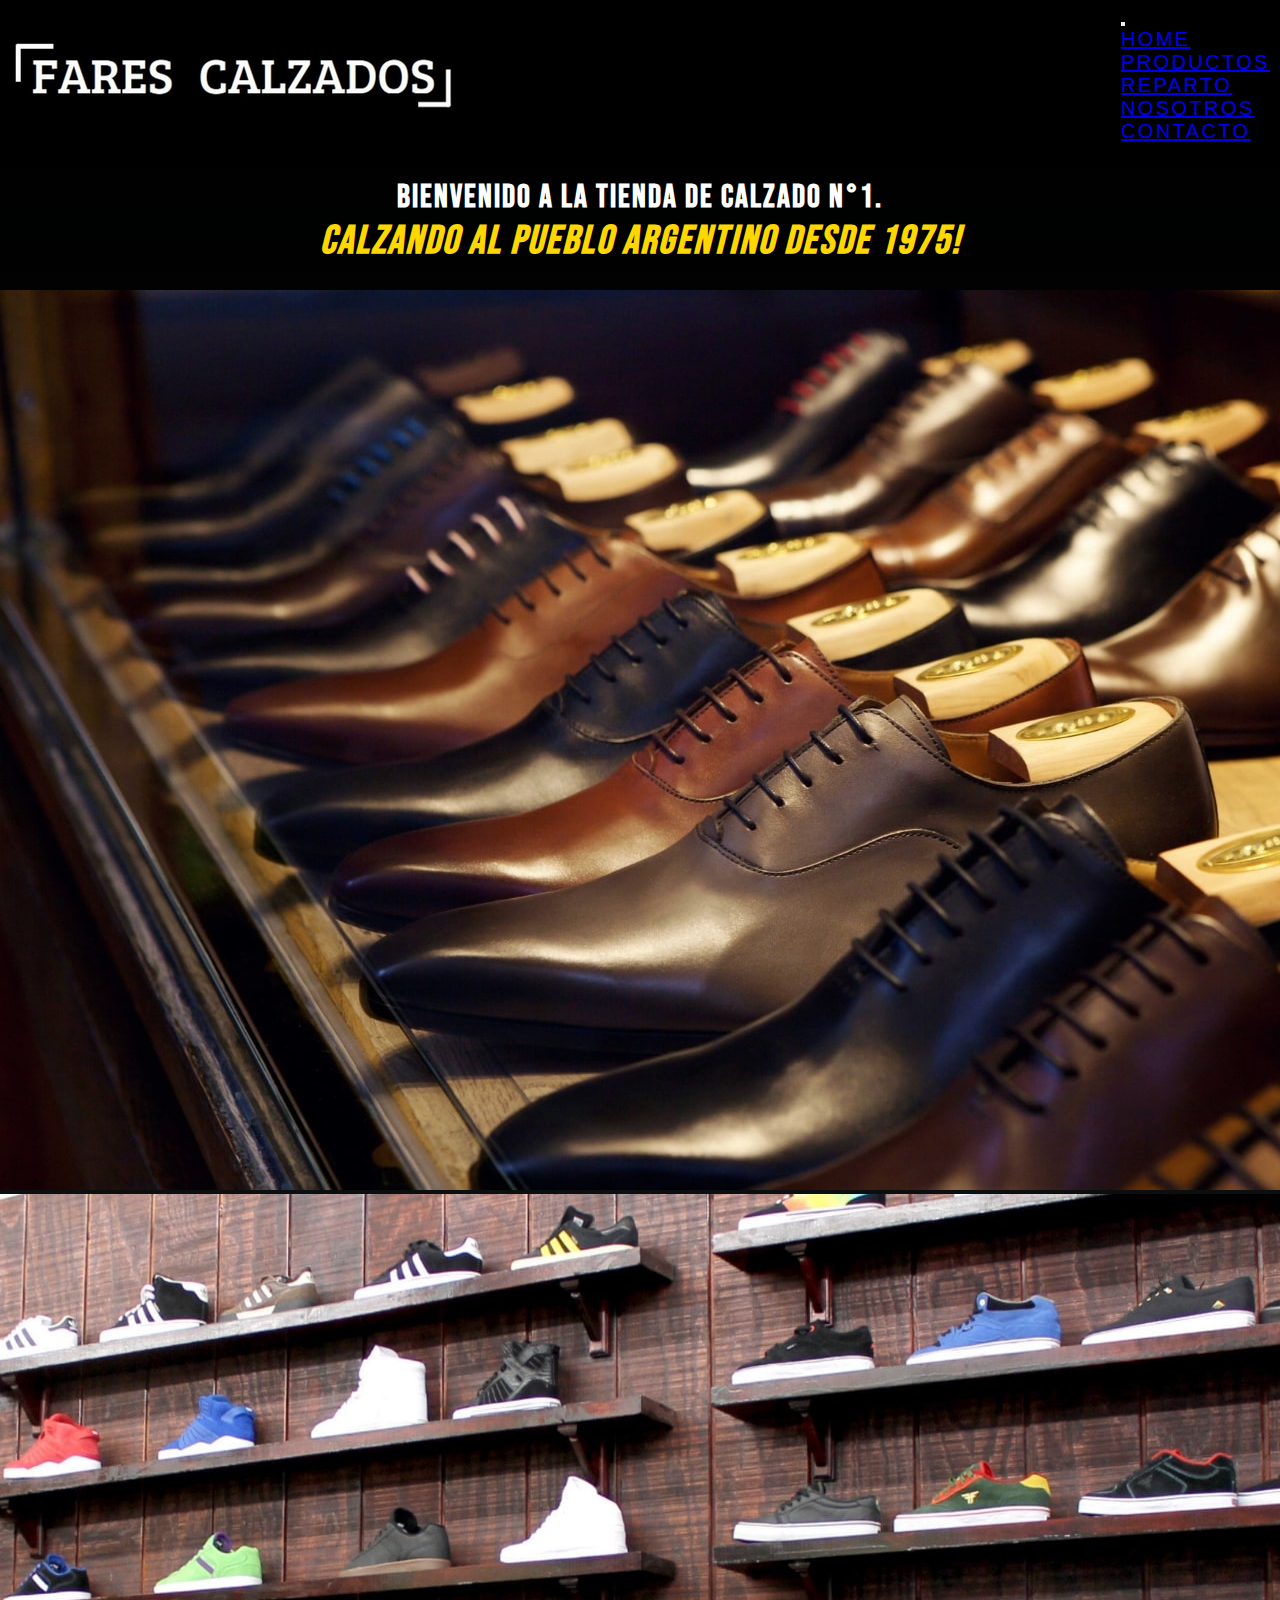
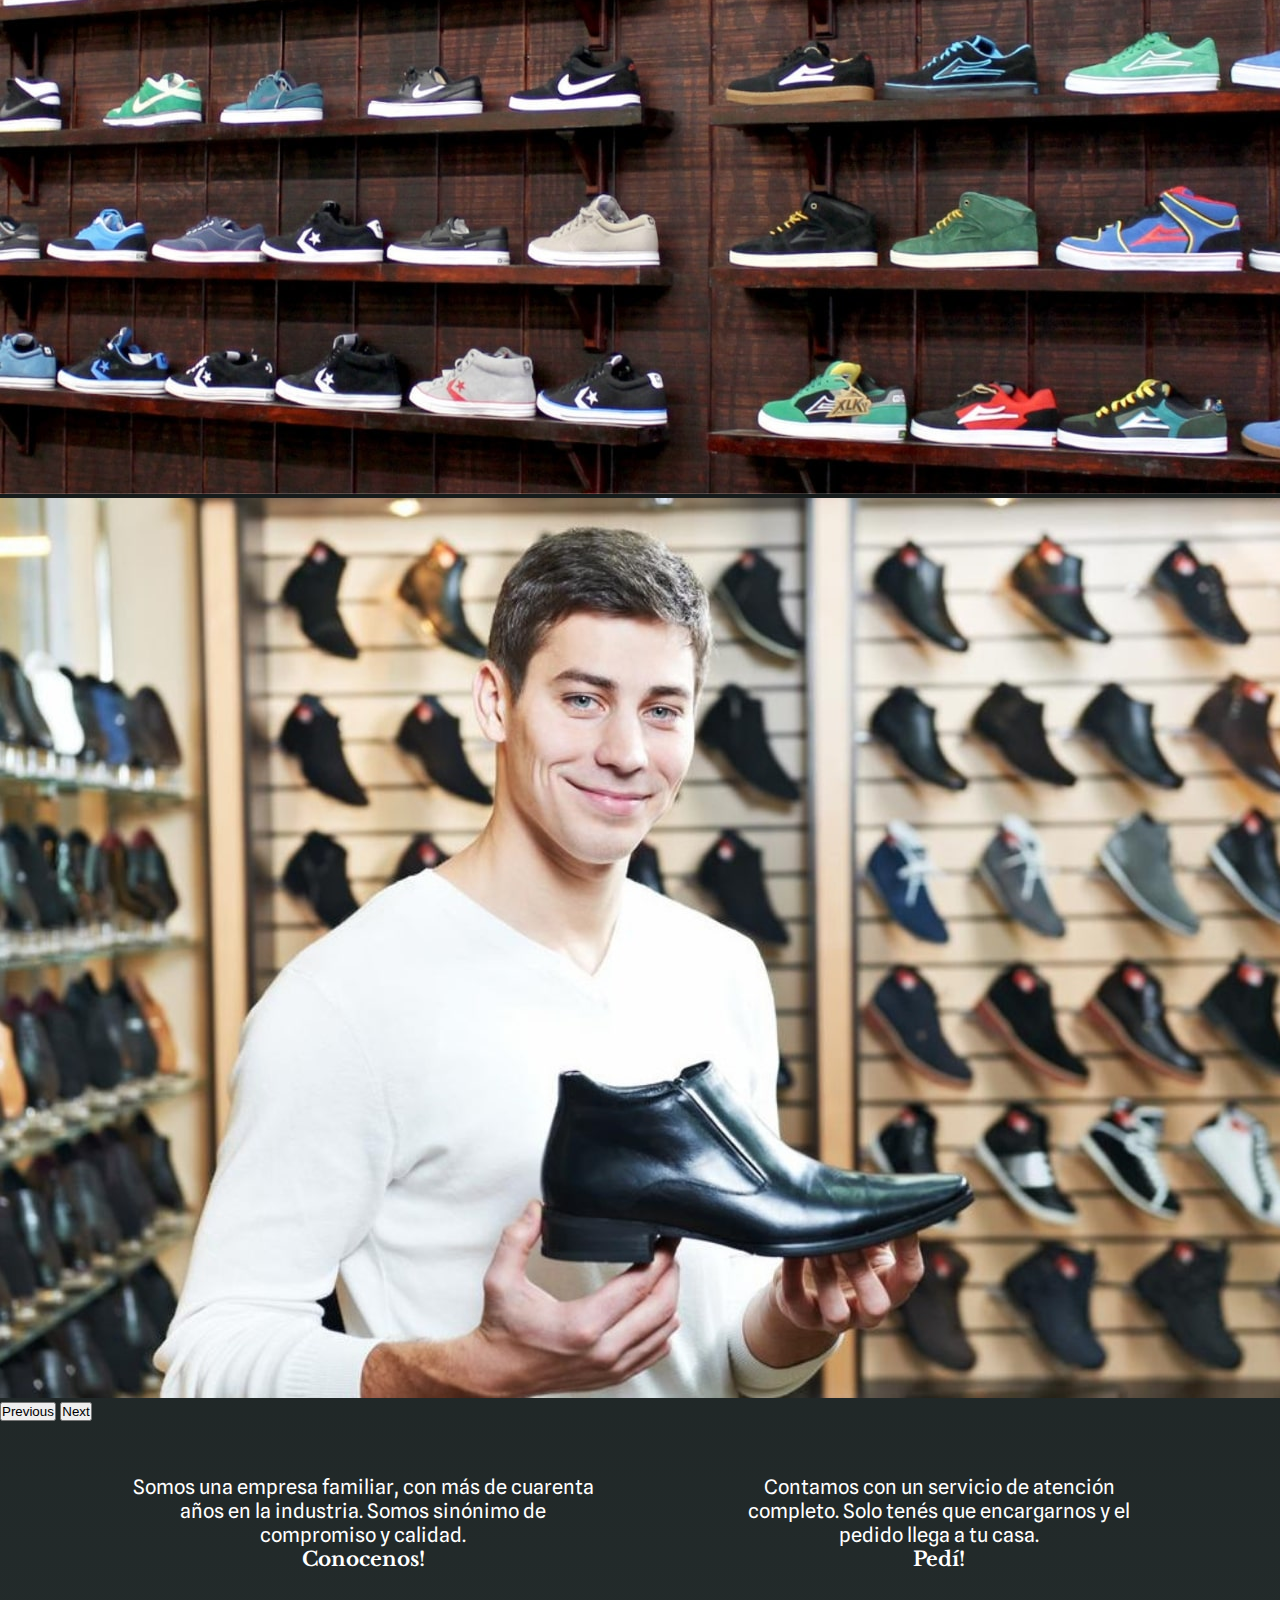
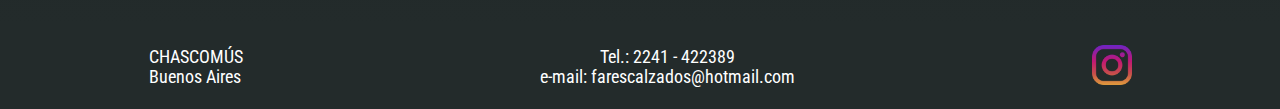
<file: index.html>
<!DOCTYPE html>
<html lang="en">
<head>

    <meta charset="UTF-8">
    <meta http-equiv="X-UA-Compatible" content="IE=edge">
    <meta name="viewport" content="width=device-width, initial-scale=1.0">

    <title>HOME - FARES CALZADOS</title>
    <link rel="shortcut icon" href="./images/LOGO.jpg">
    <meta name="keywords" content="zapatos, zapatillas, calzado, mayorista, envio">
    <meta name="description" content="Empresa mayorista de distribución de calzado de todo tipo.">

    <link rel="stylesheet" href="./scss/styles.css">

    <link href="https://cdn.jsdelivr.net/npm/bootstrap@5.1.3/dist/css/bootstrap.min.css" rel="stylesheet" integrity="sha384-1BmE4kWBq78iYhFldvKuhfTAU6auU8tT94WrHftjDbrCEXSU1oBoqyl2QvZ6jIW3" crossorigin="anonymous">
    <script src="https://cdn.jsdelivr.net/npm/bootstrap@5.1.3/dist/js/bootstrap.bundle.min.js" integrity="sha384-ka7Sk0Gln4gmtz2MlQnikT1wXgYsOg+OMhuP+IlRH9sENBO0LRn5q+8nbTov4+1p" crossorigin="anonymous"></script>

    <link rel="preconnect" href="https://fonts.googleapis.com">
    <link rel="preconnect" href="https://fonts.gstatic.com" crossorigin>
    <link href="https://fonts.googleapis.com/css2?family=Bebas+Neue&display=swap" rel="stylesheet">
    <link rel="preconnect" href="https://fonts.googleapis.com">
    <link rel="preconnect" href="https://fonts.gstatic.com" crossorigin>
    <link href="https://fonts.googleapis.com/css2?family=Libre+Baskerville:ital@1&display=swap" rel="stylesheet"> 
    <link rel="preconnect" href="https://fonts.googleapis.com">
    <link rel="preconnect" href="https://fonts.gstatic.com" crossorigin>
    <link href="https://fonts.googleapis.com/css2?family=Fjalla+One&display=swap" rel="stylesheet"> 
    <link rel="preconnect" href="https://fonts.googleapis.com">
    <link rel="preconnect" href="https://fonts.gstatic.com" crossorigin>
    <link href="https://fonts.googleapis.com/css2?family=Slabo+27px&display=swap" rel="stylesheet"> 
    <link rel="preconnect" href="https://fonts.googleapis.com">
    <link rel="preconnect" href="https://fonts.gstatic.com" crossorigin>
    <link href="https://fonts.googleapis.com/css2?family=Slabo+27px&family=Spline+Sans:wght@500&display=swap" rel="stylesheet"> 
    <link rel="preconnect" href="https://fonts.googleapis.com">
    <link rel="preconnect" href="https://fonts.gstatic.com" crossorigin>
    <link href="https://fonts.googleapis.com/css2?family=Roboto+Condensed&display=swap" rel="stylesheet"> 

</head>

<body>
    

  <header class="header"> 
      
    <div class="header_titulo">
        <img class="img-fluid" src="./images/fares_calzados.png" alt="logo_titulo">
    </div>

    <nav class="navbar navbar-expand-lg navbar-dark mobile_grid_ubic">
      <div class="container">
          <button class="navbar-toggler" type="button" data-bs-toggle="collapse" data-bs-target="#navbarSupportedContent" aria-controls="navbarSupportedContent" aria-expanded="false" aria-label="Toggle navigation"><span class="navbar-toggler-icon"></span></button>
          <div class="collapse navbar-collapse" id="navbarSupportedContent">
            <ul class="navbar-nav mr-auto">
              <li class="nav-item">
                <a class="nav-link nav_font_size" href="./index.html">HOME</a>
              </li>
              <li class="nav-item">
                <a class="nav-link nav_font_size" href="./pages/productos.html">PRODUCTOS</a>
              </li>
              <li class="nav-item">
                <a class="nav-link nav_font_size" href="./pages/reparto.html">REPARTO</a>
              </li>
              <li class="nav-item">
                <a class="nav-link nav_font_size" href="./pages/nosotros.html">NOSOTROS</a>
              </li>
              <li class="nav-item">
                <a class="nav-link nav_font_size" href="./pages/contacto.html">CONTACTO</a>
              </li>
            </ul>
          </div>
      </div>
    </nav>

  </header>

  <main> 

      <div class="index_titulo">

          <h3>bienvenido a la tienda de calzado N°1.</h3>
          <h2>calzando al pueblo argentino desde 1975!</h2>

      </div>  

      <section>

        <div id="carouselExampleControl" class="carousel slide container-md" data-bs-ride="carousel">

            <div class="carousel-inner">
              <div class="carousel-item active opacity-75">
                <img src="./images/index_imagen_1.jpg" class="d-block w-100 rounded" alt="zapatos_cuero_muestra">
              </div>
              <div class="carousel-item opacity-75">
                <img src="./images/index_imagen_2.jpg" class="d-block w-100 rounded" alt="zapatillas_muestra">
              </div>
              <div class="carousel-item opacity-75">
                <img src="./images/index_imagen_3.jpg" class="d-block w-100 rounded" alt="hombre_sosteniendo_zapato">
              </div>
            </div>
            <button class="carousel-control-prev" type="button" data-bs-target="#carouselExampleControls" data-bs-slide="prev">
              <span class="carousel-control-prev-icon" aria-hidden="true"></span>
              <span class="visually-hidden">Previous</span>
            </button>
            <button class="carousel-control-next" type="button" data-bs-target="#carouselExampleControls" data-bs-slide="next">
              <span class="carousel-control-next-icon" aria-hidden="true"></span>
              <span class="visually-hidden">Next</span>
            </button>
            
        </div>

      </section>
  

      
      <section>

        <div class="index_res">
  
            <div class="index_res_1">
                <a href="./pages/nosotros.html">Somos una empresa familiar, con más de cuarenta años en la industria. Somos sinónimo de compromiso y calidad. <strong>Conocenos!</strong></a>
            </div>
            <div class="index_res_2">
                <a href="./pages/productos.html">Contamos con un servicio de atención completo. Solo tenés que encargarnos y el pedido llega a tu casa. <strong>Pedí!</strong></a>
            </div>
  
        </div>  

      </section>

  </main>


  <footer class="footer">

    <div class="footer__ubic">
      <a href="https://goo.gl/maps/yJCCCA53CabKgANQ6" target="_blank"> <p class="m-0">CHASCOMÚS</p> <p>Buenos Aires</p> </a>
    </div>
  
    <div>
      <div class>
        <p class="footer__p">
          Tel.: 2241 - 422389
        </p>  
      </div>
      <div class>
        <p>
          e-mail: farescalzados@hotmail.com
        </p>  
      </div>
    </div>
  
    <div class>
        <a href="https://www.instagram.com/farescalzados/" target="_blank"><img src="./images/instagram.png" alt="" style="height: 40px; width: 40px;"></a>
    </div>

  </footer>


</body>

</html>
</file>
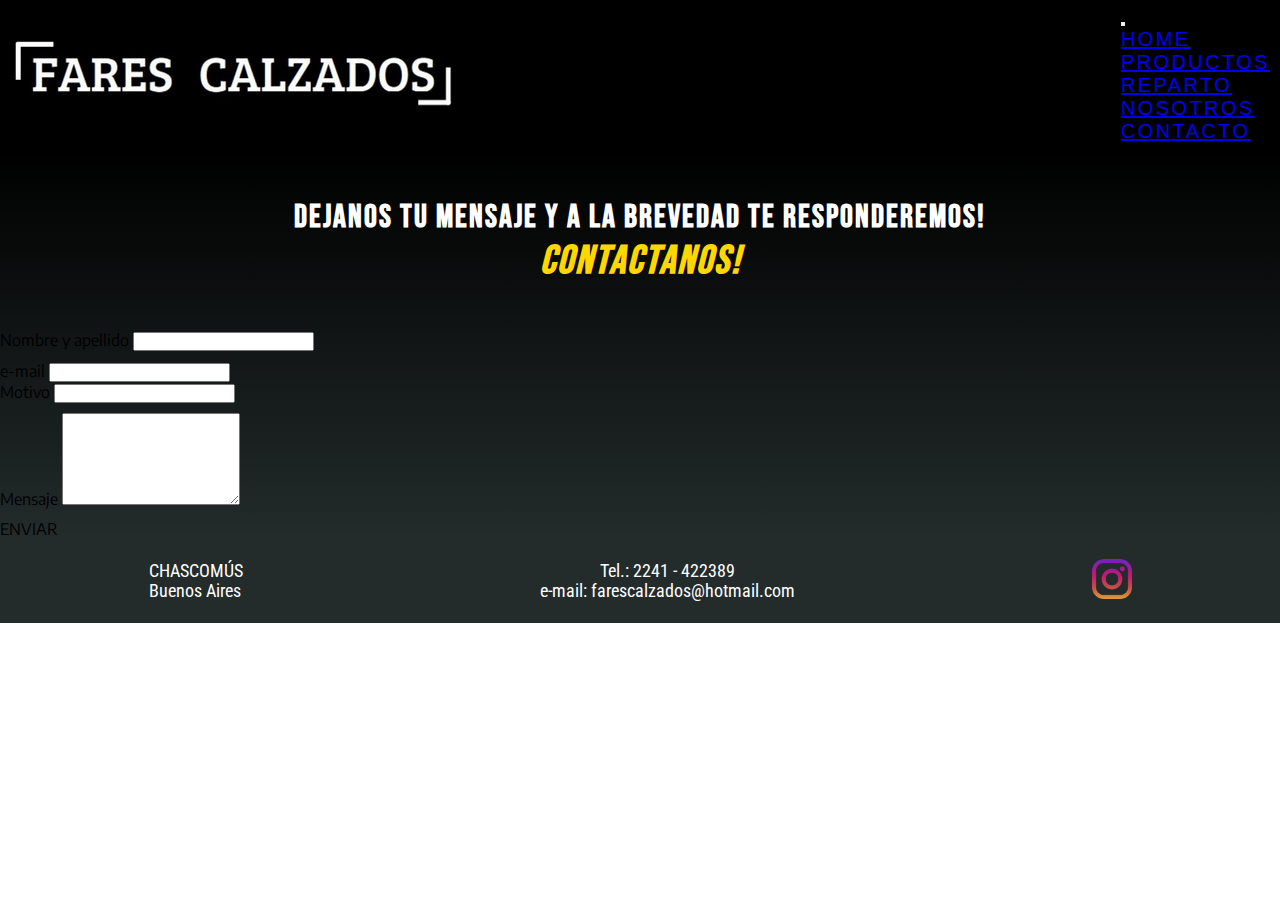
<file: pages/contacto.html>
<!DOCTYPE html>
<html lang="en">
<head>
  
  <meta charset="UTF-8">  
  <meta http-equiv="X-UA-Compatible" content="IE=edge">
  <meta name="viewport" content="width=device-width, initial-scale=1.0">

  <link rel="shortcut icon" href="../images/logo.jpg">
  <title>CONTACTO - FARES CALZADOS</title>
  <meta name="keywords" content="zapatos, zapatillas, mayorista, envio">
  <meta name="description" content="Venta de calzado mayorista con envio a domicilio"/>

  <link rel="stylesheet" href="../scss/styles.css">

  <link href="https://cdn.jsdelivr.net/npm/bootstrap@5.1.3/dist/css/bootstrap.min.css" rel="stylesheet" integrity="sha384-1BmE4kWBq78iYhFldvKuhfTAU6auU8tT94WrHftjDbrCEXSU1oBoqyl2QvZ6jIW3" crossorigin="anonymous">
  <script src="https://cdn.jsdelivr.net/npm/bootstrap@5.1.3/dist/js/bootstrap.bundle.min.js" integrity="sha384-ka7Sk0Gln4gmtz2MlQnikT1wXgYsOg+OMhuP+IlRH9sENBO0LRn5q+8nbTov4+1p" crossorigin="anonymous"></script>

  <link rel="preconnect" href="https://fonts.googleapis.com">
  <link rel="preconnect" href="https://fonts.gstatic.com" crossorigin>
  <link href="https://fonts.googleapis.com/css2?family=Bebas+Neue&display=swap" rel="stylesheet">
  <link rel="preconnect" href="https://fonts.googleapis.com">
  <link rel="preconnect" href="https://fonts.gstatic.com" crossorigin>
  <link href="https://fonts.googleapis.com/css2?family=Fjalla+One&display=swap" rel="stylesheet"> 
  <link rel="preconnect" href="https://fonts.googleapis.com">
  <link rel="preconnect" href="https://fonts.gstatic.com" crossorigin>
  <link href="https://fonts.googleapis.com/css2?family=Slabo+27px&display=swap" rel="stylesheet"> 
  <link rel="preconnect" href="https://fonts.googleapis.com">
  <link rel="preconnect" href="https://fonts.gstatic.com" crossorigin>
  <link href="https://fonts.googleapis.com/css2?family=Slabo+27px&family=Spline+Sans:wght@500&display=swap" rel="stylesheet"> 
  <link rel="preconnect" href="https://fonts.googleapis.com">
  <link rel="preconnect" href="https://fonts.gstatic.com" crossorigin>
  <link href="https://fonts.googleapis.com/css2?family=Encode+Sans&display=swap" rel="stylesheet">
  <link rel="preconnect" href="https://fonts.googleapis.com">
  <link rel="preconnect" href="https://fonts.gstatic.com" crossorigin>
  <link href="https://fonts.googleapis.com/css2?family=Heebo:wght@300&display=swap" rel="stylesheet">
  <link href="https://fonts.googleapis.com/css2?family=Slabo+27px&family=Spline+Sans:wght@500&display=swap" rel="stylesheet"> 
  <link rel="preconnect" href="https://fonts.googleapis.com">
  <link rel="preconnect" href="https://fonts.gstatic.com" crossorigin>
  <link href="https://fonts.googleapis.com/css2?family=Roboto+Condensed&display=swap" rel="stylesheet"> 


</head>


<body>
    
  <header class="header"> 
      
    <div>
      <img class="img-fluid" src="../images/fares_calzados.png" alt="logo_titulo">
    </div>

    <nav class="navbar navbar-expand-lg navbar-dark mobile_grid_ubic">
      <div class="container">
          <button class="navbar-toggler" type="button" data-bs-toggle="collapse" data-bs-target="#navbarSupportedContent" aria-controls="navbarSupportedContent" aria-expanded="false" aria-label="Toggle navigation"><span class="navbar-toggler-icon"></span></button>
          <div class="collapse navbar-collapse" id="navbarSupportedContent">
            <ul class="navbar-nav mr-auto">
              <li class="nav-item">
                <a class="nav-link nav_font_size" href="../index.html">HOME</a>
              </li>
              <li class="nav-item">
                <a class="nav-link nav_font_size" href="./productos.html">PRODUCTOS</a>
              </li>
              <li class="nav-item">
                <a class="nav-link nav_font_size" href="./reparto.html">REPARTO</a>
              </li>
              <li class="nav-item">
                <a class="nav-link nav_font_size" href="./nosotros.html">NOSOTROS</a>
              </li>
              <li class="nav-item">
                <a class="nav-link nav_font_size" href="./contacto.html">CONTACTO</a>
              </li>
            </ul>
          </div>
      </div>
    </nav>

  </header>
    
  
  <main>
      
    <div class="tituloCont">
      
      <h3>Dejanos tu mensaje y a la brevedad te responderemos!</h3>
      <h2>Contactanos!</h2>
  
    </div>

    <div class="row justify-content-around text-white container-fluid contacto">

      <div class="col p-5" style="max-width: 1000px;">
          <form id="contact-form" name="contact-form" action="mail.php" method="POST">

              <div class="row">
                <div class="col-md-6 p-3">
                  <div class="md-form mb-0" style="padding-bottom:10px">
                      <label for="name" class="font_type">Nombre y apellido</label>
                      <input type="text" id="name" name="name" class="form-control">
                  </div>
                </div>

                <div class="col-md-6 p-3">
                    <div class="md-form mb-0">
                        <label for="email" class="font_type">e-mail</label>
                        <input type="text" id="email" name="email" class="form-control">
                    </div>
                </div>
              </div>

              <div class="row">
                  <div class="col-md-12 p-3" style="padding-bottom:10px">
                      <div class="md-form mb-0">
                          <label for="subject" class="font_type">Motivo</label>
                          <input type="text" id="subject" name="subject" class="form-control">
                      </div>
                  </div>
              </div>

              <div class="row">
                <div class="col-md-12 p-3" style="padding-bottom:10px">
                    <div class="md-form">
                        <label for="message" class="font_type">Mensaje</label>
                        <textarea type="text" id="message" name="message" rows="6" class="form-control md-textarea"></textarea>
                    </div>
                </div>
              </div>
                    
          </form>

          <div class="text-center text-md-left">
              <a class="btn btn-warning font_type" onclick="">ENVIAR</a>
          </div>
      </div>

    </div>
      
    
  </main>

 
  <footer class="footer">

    <div class="footer__ubic">
        <a href="https://goo.gl/maps/yJCCCA53CabKgANQ6" target="_blank"> <p class="m-0">CHASCOMÚS</p> <p>Buenos Aires</p> </a>
    </div>
    
    <div>
      <div class>
        <p class="footer__p">
          Tel.: 2241 - 422389
        </p>  
      </div>
      <div class>
        <p>
          e-mail: farescalzados@hotmail.com
        </p>  
      </div>
    </div>
    
    <div class>
        <a href="https://www.instagram.com/farescalzados/" target="_blank"><img src="../images/instagram.png" alt="" style="height: 40px; width: 40px;"></a>
    </div>

  </footer>


</body>

</html>
</file>
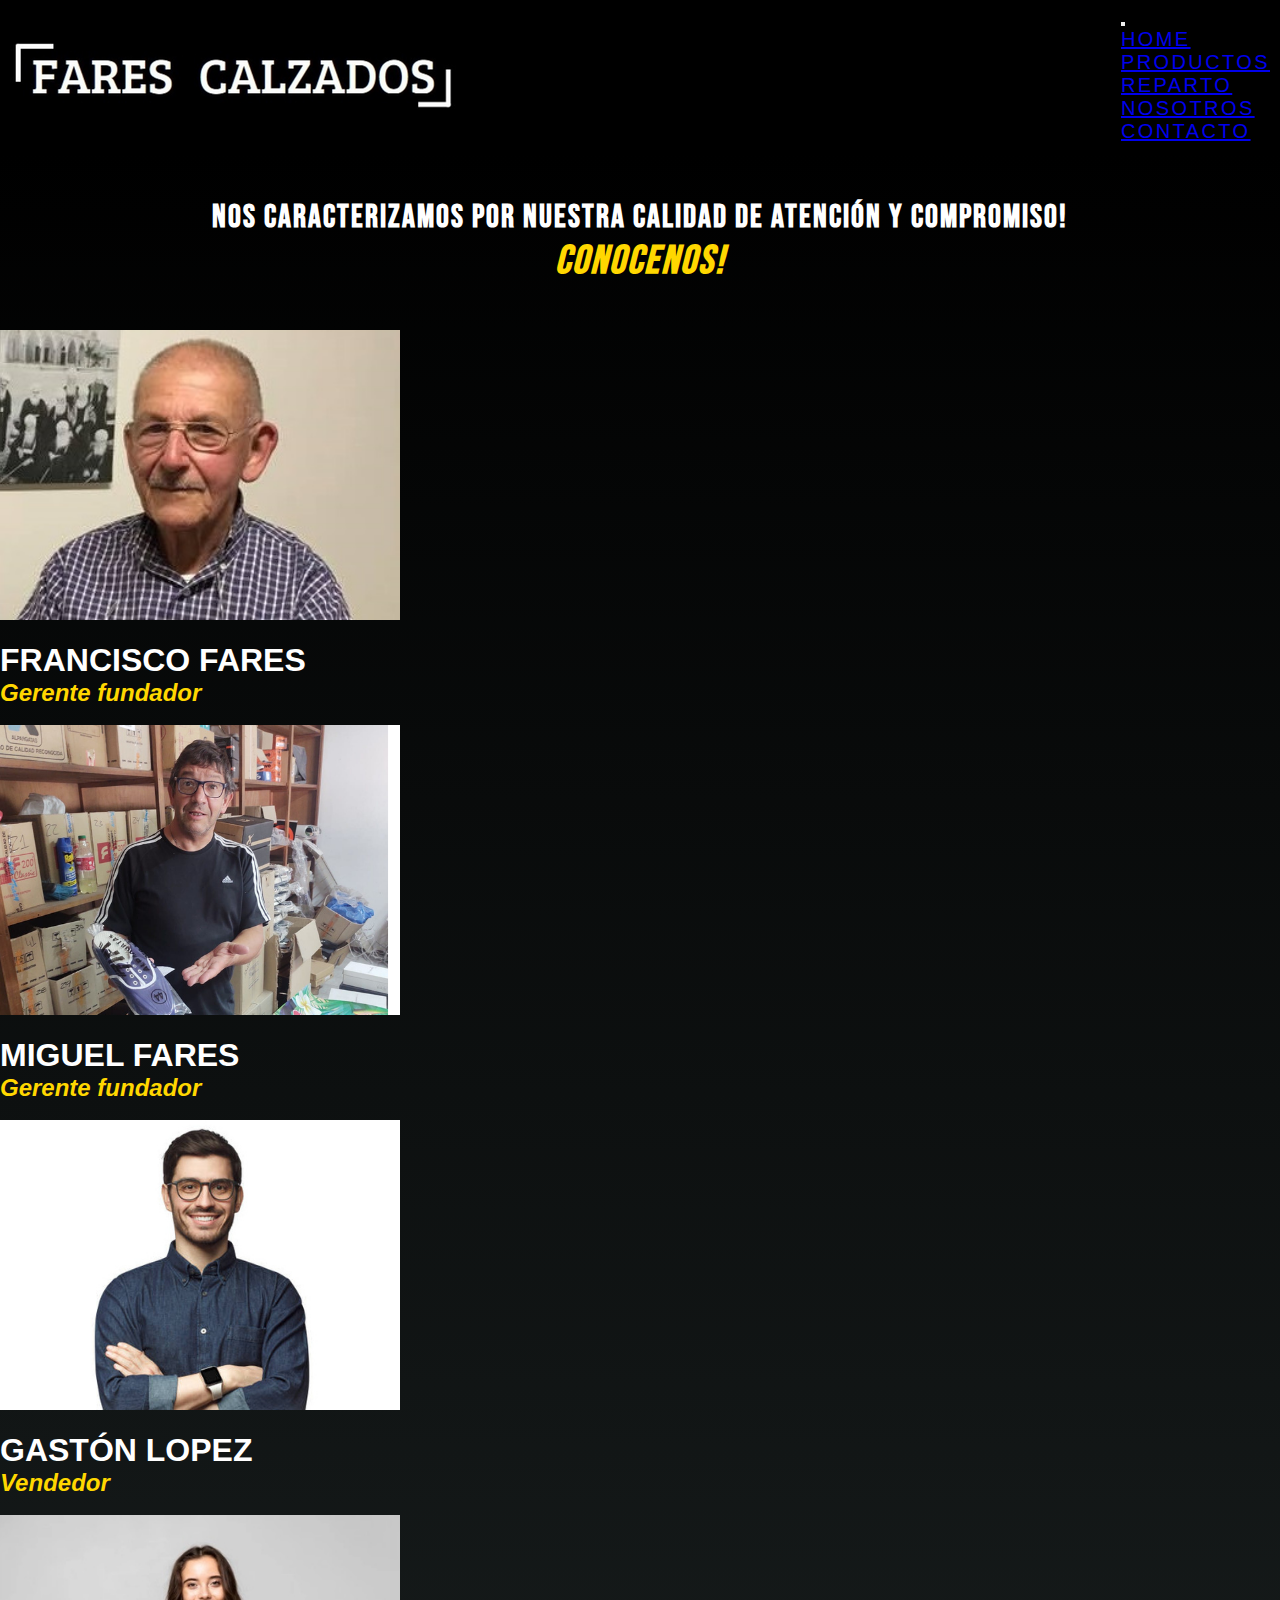
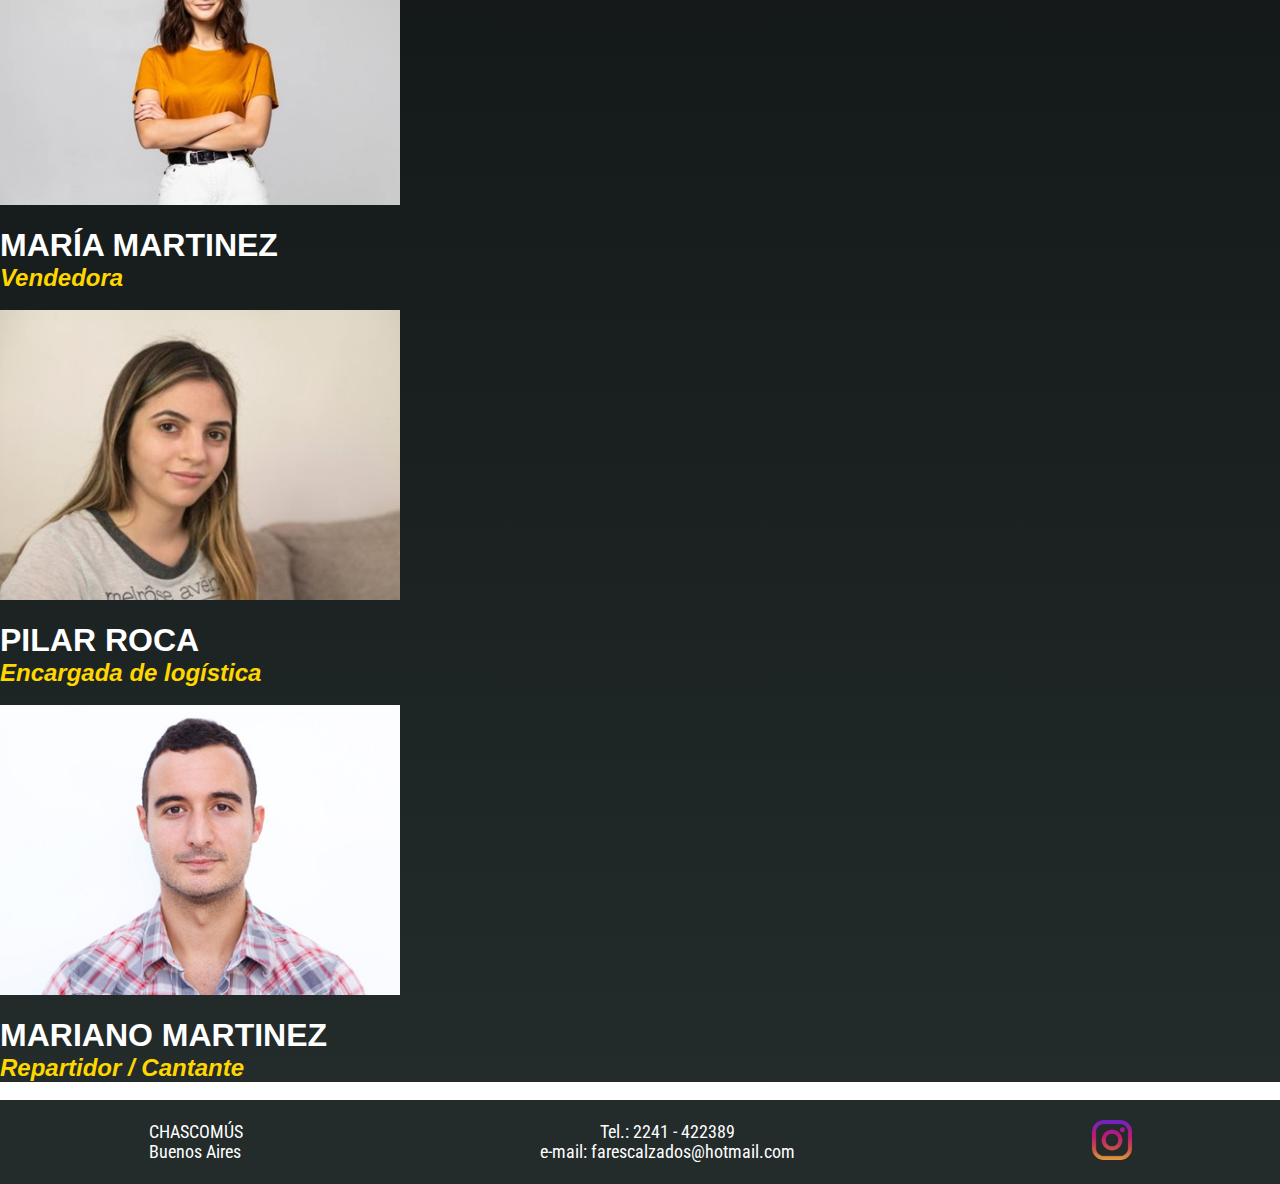
<file: pages/nosotros.html>
<!DOCTYPE html>
<html lang="en">
<head>

  <meta charset="UTF-8">  
  <meta http-equiv="X-UA-Compatible" content="IE=edge">
  <meta name="viewport" content="width=device-width, initial-scale=1.0">

  <link rel="shortcut icon" href="../images/logo.jpg">
  <title>NOSOTROS - FARES CALZADOS</title>
  <meta name="keywords" content="zapatos, zapatillas, mayorista, envio">
  <meta name="description" content="Venta de calzado mayorista con envio a domicilio"/>

  <link rel="stylesheet" href="../scss/styles.css">

  <link href="https://cdn.jsdelivr.net/npm/bootstrap@5.1.3/dist/css/bootstrap.min.css" rel="stylesheet" integrity="sha384-1BmE4kWBq78iYhFldvKuhfTAU6auU8tT94WrHftjDbrCEXSU1oBoqyl2QvZ6jIW3" crossorigin="anonymous">
  <script src="https://cdn.jsdelivr.net/npm/bootstrap@5.1.3/dist/js/bootstrap.bundle.min.js" integrity="sha384-ka7Sk0Gln4gmtz2MlQnikT1wXgYsOg+OMhuP+IlRH9sENBO0LRn5q+8nbTov4+1p" crossorigin="anonymous"></script>

  <link rel="preconnect" href="https://fonts.googleapis.com">
  <link rel="preconnect" href="https://fonts.gstatic.com" crossorigin>
  <link href="https://fonts.googleapis.com/css2?family=Bebas+Neue&display=swap" rel="stylesheet">
  <link rel="preconnect" href="https://fonts.googleapis.com">
  <link rel="preconnect" href="https://fonts.gstatic.com" crossorigin>
  <link href="https://fonts.googleapis.com/css2?family=Fjalla+One&display=swap" rel="stylesheet"> 
  <link rel="preconnect" href="https://fonts.googleapis.com">
  <link rel="preconnect" href="https://fonts.gstatic.com" crossorigin>
  <link href="https://fonts.googleapis.com/css2?family=Slabo+27px&display=swap" rel="stylesheet"> 
  <link href="https://fonts.googleapis.com/css2?family=Slabo+27px&family=Spline+Sans:wght@500&display=swap" rel="stylesheet"> 
  <link rel="preconnect" href="https://fonts.googleapis.com">
  <link rel="preconnect" href="https://fonts.gstatic.com" crossorigin>
  <link href="https://fonts.googleapis.com/css2?family=Roboto+Condensed&display=swap" rel="stylesheet"> 

</head>


<body>
        
  <header class="header"> 
      
    <div class="header_titulo">
      <img class="img-fluid" src="../images/fares_calzados.png" alt="logo_titulo">
    </div>

    <nav class="navbar navbar-expand-lg navbar-dark mobile_grid_ubic">
      <div class="container">
          <button class="navbar-toggler" type="button" data-bs-toggle="collapse" data-bs-target="#navbarSupportedContent" aria-controls="navbarSupportedContent" aria-expanded="false" aria-label="Toggle navigation"><span class="navbar-toggler-icon"></span></button>
          <div class="collapse navbar-collapse" id="navbarSupportedContent">
            <ul class="navbar-nav mr-auto">
              <li class="nav-item">
                <a class="nav-link nav_font_size" href="../index.html">HOME</a>
              </li>
              <li class="nav-item">
                <a class="nav-link nav_font_size" href="./productos.html">PRODUCTOS</a>
              </li>
              <li class="nav-item">
                <a class="nav-link nav_font_size" href="./reparto.html">REPARTO</a>
              </li>
              <li class="nav-item">
                <a class="nav-link nav_font_size" href="./nosotros.html">NOSOTROS</a>
              </li>
              <li class="nav-item">
                <a class="nav-link nav_font_size" href="./contacto.html">CONTACTO</a>
              </li>
            </ul>
          </div>
      </div>
    </nav>

  </header>

  <main class="nos__main">
      
      <div class="tituloNos">
          <h3>Nos caracterizamos por nuestra calidad de atención y compromiso!</h3>
          <h2>CONOCENOS!</h2>
      </div>
      
      <div class="row presentaciones container-fluid">

          <div class="col-xl-4 col-md-6 col-xs-12 text-center img-center presentaciones__espacios">
              <img class="rounded img-fluid" src="../images/francis.png" alt="foto_gerente_francisco">
              <h3 class="nos__nombre">FRANCISCO FARES <em class="nos__funcion">Gerente fundador</em></h3>
          </div>
          <div class="col-xl-4 col-md-6 col-xs-12 text-center img-center presentaciones__espacios">
              <img class="rounded img-fluid" src="../images/miguel.png" alt="foto_gerenta_miguel">
              <h3 class="nos__nombre">MIGUEL FARES <em class="nos__funcion">Gerente fundador</em></h3>
          </div>
          <div class="col-xl-4 col-md-6 col-xs-12 text-center img-center presentaciones__espacios">
              <img class="rounded img-fluid" src="../images/hombre_2.png" alt="foto_vendedor">
              <h3 class="nos__nombre">GASTÓN LOPEZ
              <em class="nos__funcion">Vendedor</em></h3>
          </div>
          <div class="col-xl-4 col-md-6 col-xs-12 text-center img-center presentaciones__espacios">
              <img class="rounded img-fluid" src="../images/mujer_1.png" alt="foto_vendedora">
              <h3 class="nos__nombre">MARÍA MARTINEZ
              <em class="nos__funcion">Vendedora</em></h3>
          </div>
          <div class="col-xl-4 col-md-6 col-xs-12 text-center img-center presentaciones__espacios">
              <img class="rounded img-fluid" src="../images/mujer_2.png" alt="foto_encargada_logistica">
              <h3 class="nos__nombre">PILAR ROCA
              <em class="nos__funcion">Encargada de logística</em></h3>
          </div>
          <div class="col-xl-4 col-md-6 col-xs-12 text-center img-center presentaciones__espacios">
              <img class="rounded img-fluid" src="../images/hombre_3.png" alt="foto_repartidor">
              <h3 class="nos__nombre">MARIANO MARTINEZ
              <em class="nos__funcion">Repartidor / Cantante</em></h3>
          </div>

      </div>
  
  </main>

  <footer class="footer">

    <div class="footer__ubic">
        <a href="https://goo.gl/maps/yJCCCA53CabKgANQ6" target="_blank"> <p class="m-0">CHASCOMÚS</p> <p>Buenos Aires</p> </a>
    </div>
    
    <div>
      <div class>
        <p class="footer__p">
          Tel.: 2241 - 422389
        </p>  
      </div>
      <div class>
        <p>
          e-mail: farescalzados@hotmail.com
        </p>  
      </div>
    </div>
    
    <div class>
        <a href="https://www.instagram.com/farescalzados/" target="_blank"><img src="../images/instagram.png" alt="" style="height: 40px; width: 40px;"></a>
    </div>

  </footer>


</body>


</html>
</file>
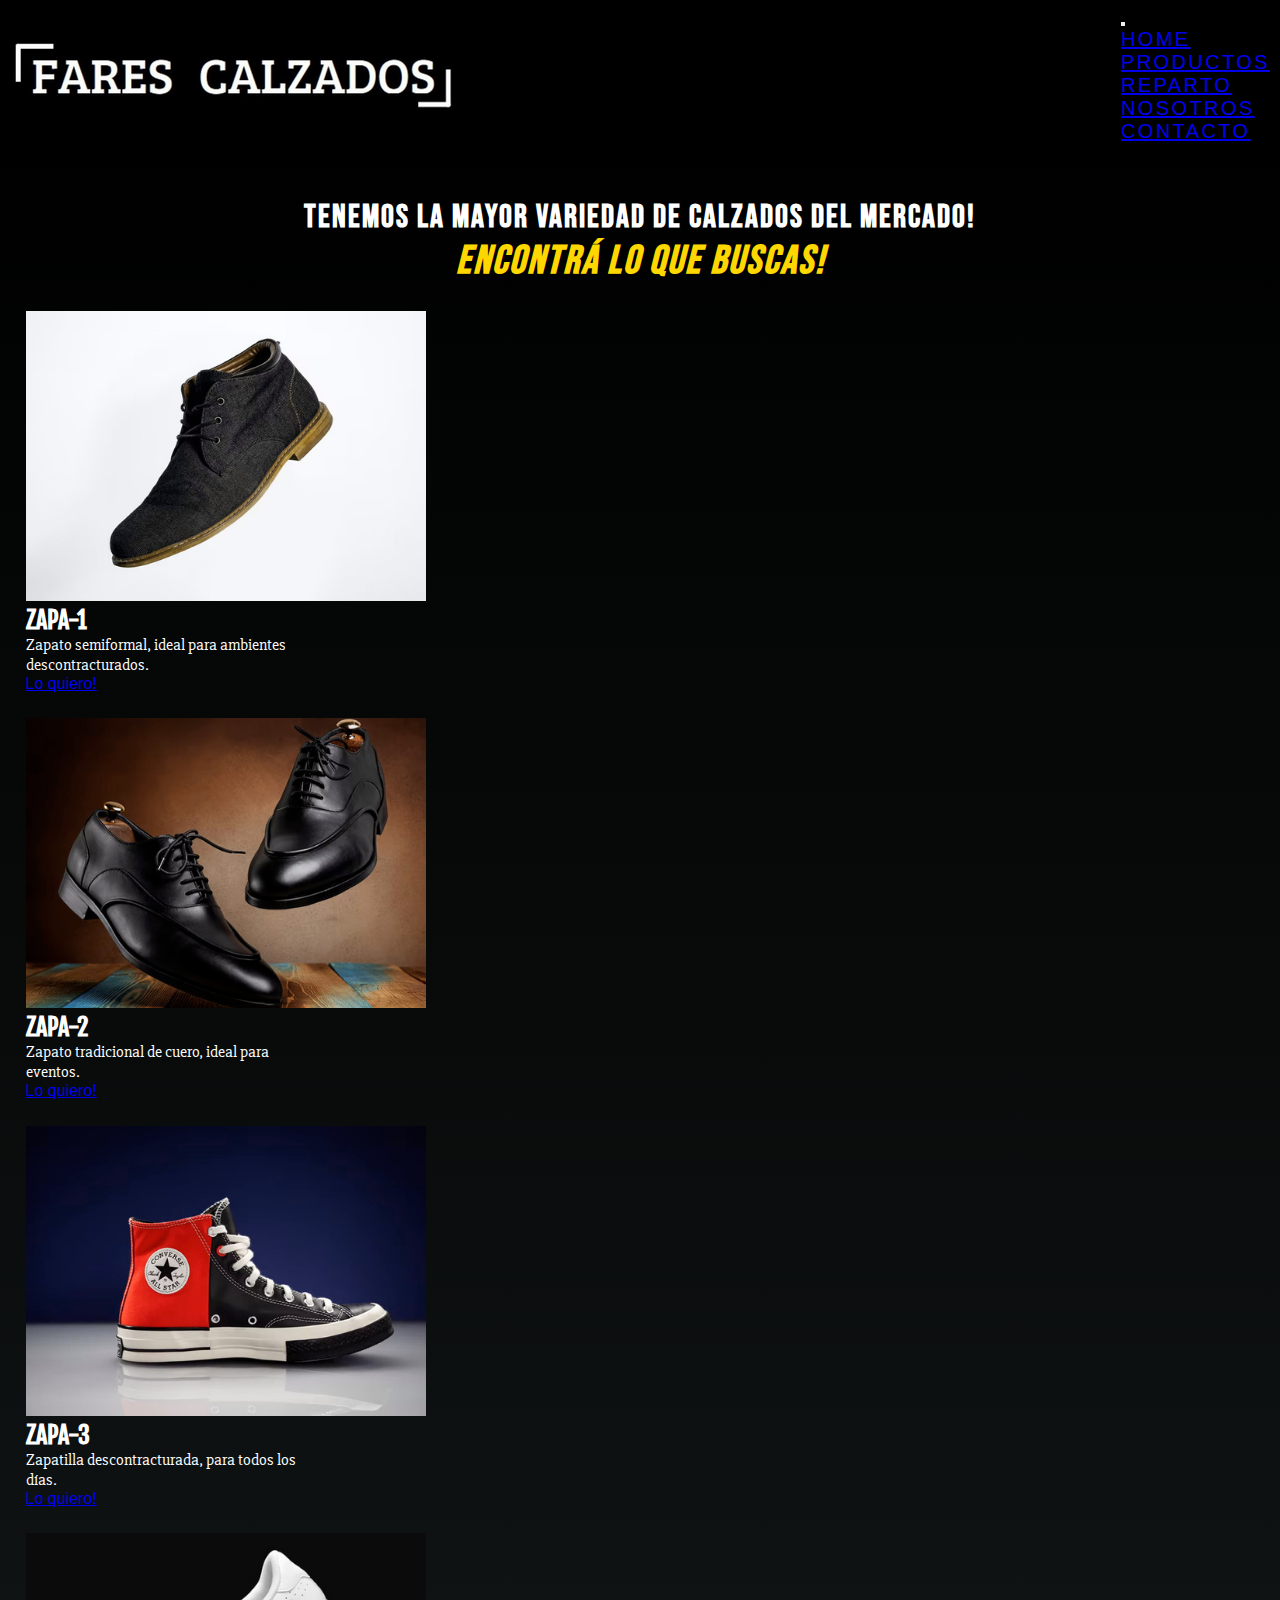
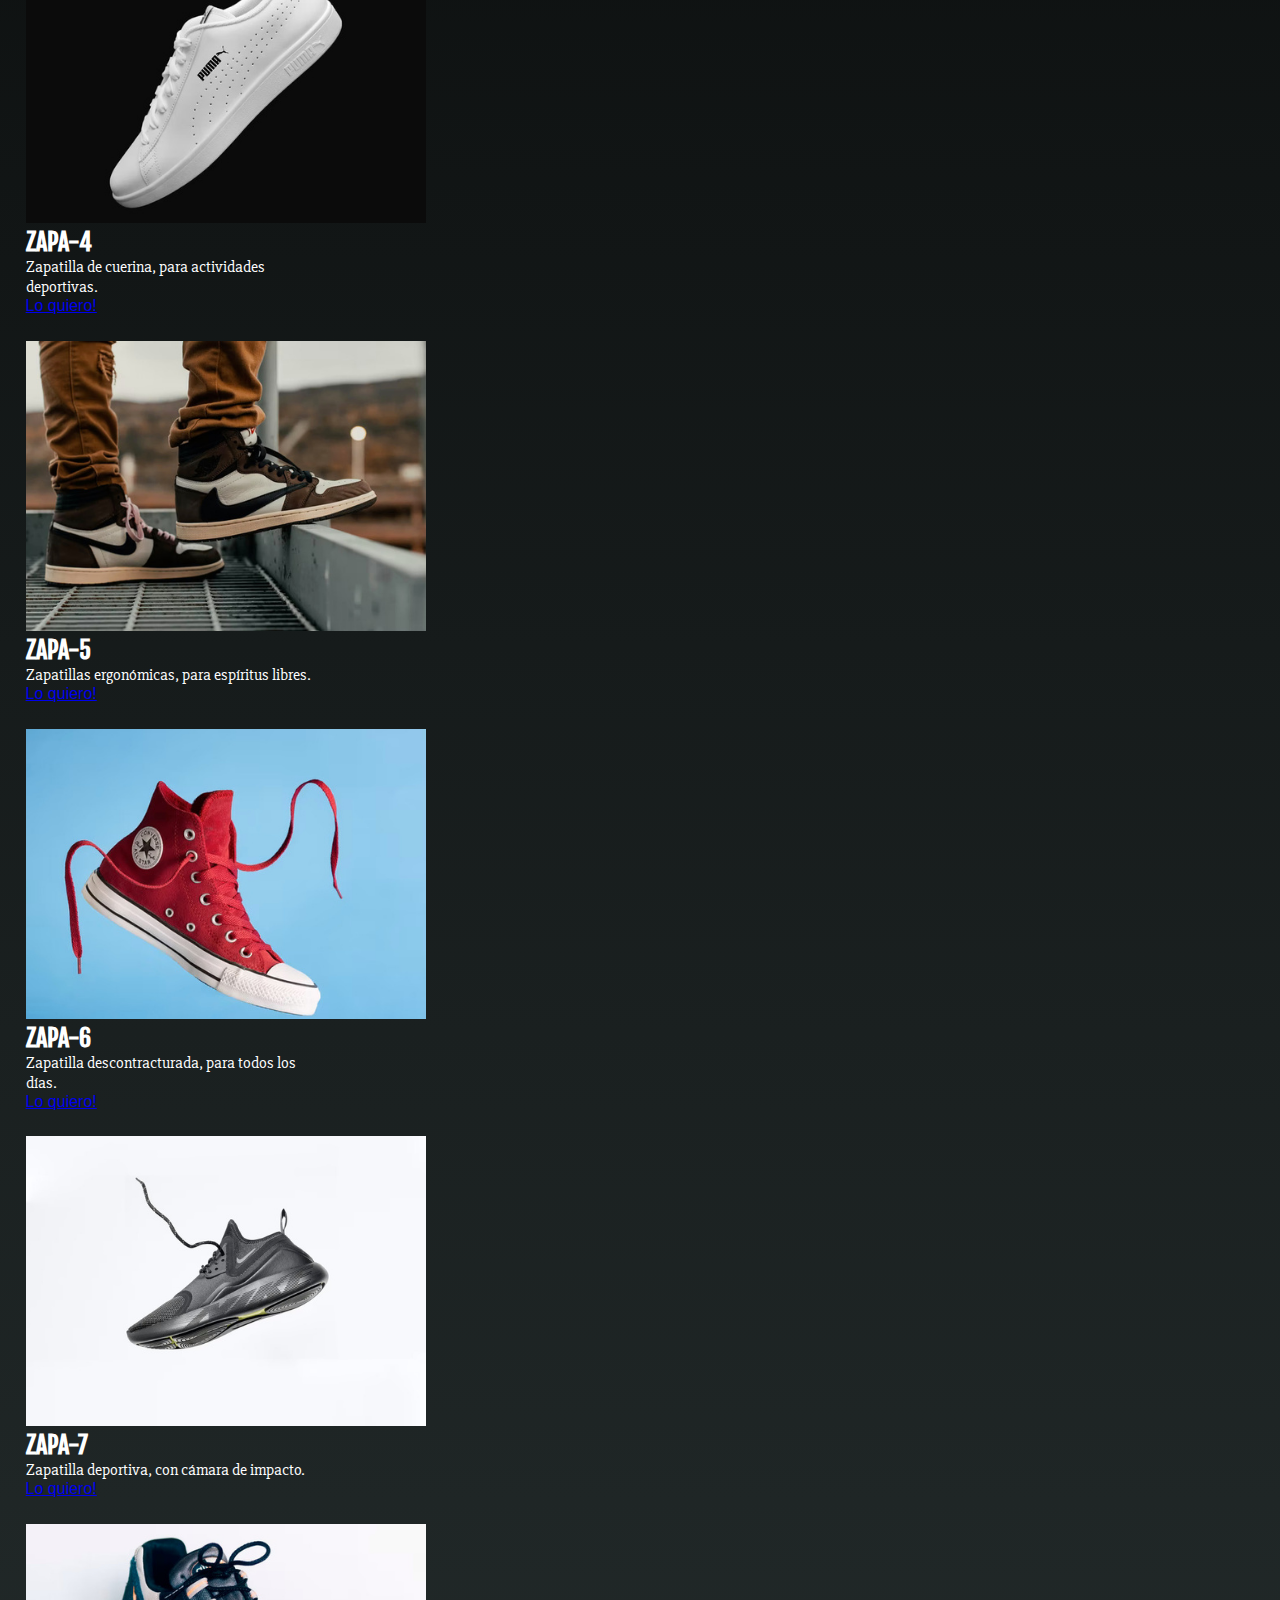
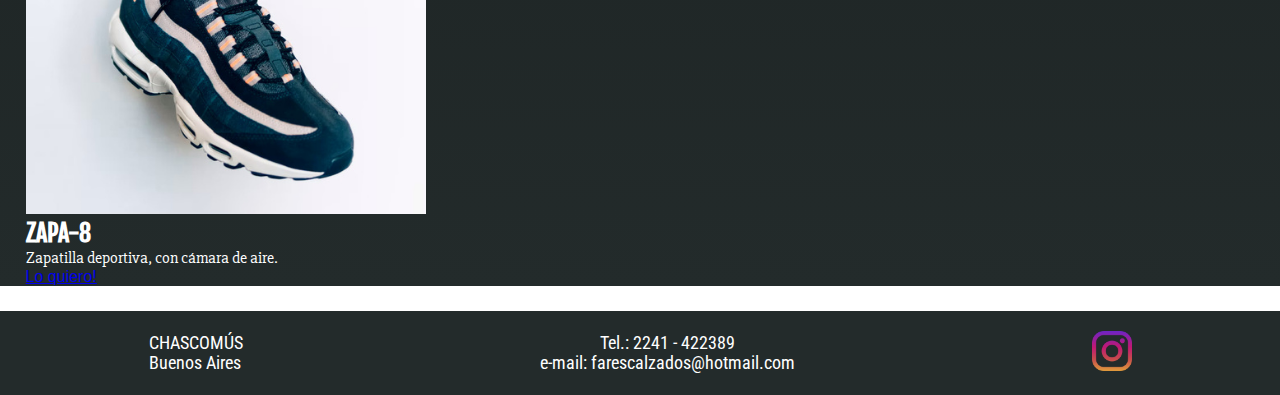
<file: pages/productos.html>
<!DOCTYPE html>
<html lang="en">
<head>

  <meta charset="UTF-8">  
  <meta http-equiv="X-UA-Compatible" content="IE=edge">
  <meta name="viewport" content="width=device-width, initial-scale=1.0">

  <link rel="shortcut icon" href="../images/logo.jpg">
  <title>PRODUCTOS - FARES CALZADOS</title>
  <meta name="keywords" content="zapatos, zapatillas, mayorista, envio">
  <meta name="description" content="Venta de calzado mayorista con envio a domicilio"/>

  <link rel="stylesheet" href="../scss/styles.css">

  <link href="https://cdn.jsdelivr.net/npm/bootstrap@5.1.3/dist/css/bootstrap.min.css" rel="stylesheet" integrity="sha384-1BmE4kWBq78iYhFldvKuhfTAU6auU8tT94WrHftjDbrCEXSU1oBoqyl2QvZ6jIW3" crossorigin="anonymous">
  <script src="https://cdn.jsdelivr.net/npm/bootstrap@5.1.3/dist/js/bootstrap.bundle.min.js" integrity="sha384-ka7Sk0Gln4gmtz2MlQnikT1wXgYsOg+OMhuP+IlRH9sENBO0LRn5q+8nbTov4+1p" crossorigin="anonymous"></script>

  <link rel="preconnect" href="https://fonts.googleapis.com">
  <link rel="preconnect" href="https://fonts.gstatic.com" crossorigin>
  <link href="https://fonts.googleapis.com/css2?family=Bebas+Neue&display=swap" rel="stylesheet">
  <link rel="preconnect" href="https://fonts.googleapis.com">
  <link rel="preconnect" href="https://fonts.gstatic.com" crossorigin>
  <link href="https://fonts.googleapis.com/css2?family=Fjalla+One&display=swap" rel="stylesheet"> 
  <link rel="preconnect" href="https://fonts.googleapis.com">
  <link rel="preconnect" href="https://fonts.gstatic.com" crossorigin>
  <link href="https://fonts.googleapis.com/css2?family=Slabo+27px&display=swap" rel="stylesheet"> 
  <link href="https://fonts.googleapis.com/css2?family=Slabo+27px&family=Spline+Sans:wght@500&display=swap" rel="stylesheet"> 
  <link rel="preconnect" href="https://fonts.googleapis.com">
  <link rel="preconnect" href="https://fonts.gstatic.com" crossorigin>
  <link href="https://fonts.googleapis.com/css2?family=Roboto+Condensed&display=swap" rel="stylesheet"> 

</head>


<body>


  <header class="header"> 
      
    <div class="header_titulo">
      <img class="img-fluid" src="../images/fares_calzados.png" alt="logo_titulo">
    </div>

    <nav class="navbar navbar-expand-lg navbar-dark mobile_grid_ubic">
      <div class="container">
          <button class="navbar-toggler" type="button" data-bs-toggle="collapse" data-bs-target="#navbarSupportedContent" aria-controls="navbarSupportedContent" aria-expanded="false" aria-label="Toggle navigation"><span class="navbar-toggler-icon"></span></button>
          <div class="collapse navbar-collapse" id="navbarSupportedContent">
            <ul class="navbar-nav mr-auto">
              <li class="nav-item">
                <a class="nav-link nav_font_size" href="../index.html">HOME</a>
              </li>
              <li class="nav-item">
                <a class="nav-link nav_font_size" href="./productos.html">PRODUCTOS</a>
              </li>
              <li class="nav-item">
                <a class="nav-link nav_font_size" href="./reparto.html">REPARTO</a>
              </li>
              <li class="nav-item">
                <a class="nav-link nav_font_size" href="./nosotros.html">NOSOTROS</a>
              </li>
              <li class="nav-item">
                <a class="nav-link nav_font_size" href="./contacto.html">CONTACTO</a>
              </li>
            </ul>
          </div>
      </div>
    </nav>
      
  </header>
    
  <main>

      <div class="prod_titulos">

          <h3>Tenemos la mayor variedad de calzados del mercado!</h3>
          <h2>Encontrá lo que buscas!</h2>

      </div>

      <div class="container-fluid">

          <div class="row justify-content-center p-3">

              <div class="card bg-dark p-2 text-center prod__margin border-warning" style="width: 18rem;">
                  <img class="card-img-top rounded" src="../images/1.png" alt="zapatilla_1">
                  <div class="card-body">
                    <h5 class="card-title card_font_title">ZAPA-1</h5>
                    <p class="card-text card_font_description">Zapato semiformal, ideal para ambientes descontracturados.</p>
                    <a href="#" class="btn btn-warning fst-italic">Lo quiero!</a>
                  </div>
              </div>
      
              <div class="card bg-dark p-2 text-center prod__margin border-warning" style="width: 18rem;">
                  <img class="card-img-top rounded" src="../images/2.png" alt="zapatilla_2">
                  <div class="card-body">
                    <h5 class="card-title card_font_title">ZAPA-2</h5>
                    <p class="card-text card_font_description">Zapato tradicional de cuero, ideal para eventos.</p>
                    <a href="#" class="btn btn-warning fst-italic">Lo quiero!</a>
                  </div>
              </div>
      
              <div class="card bg-dark p-2 text-center prod__margin border-warning" style="width: 18rem;">
                  <img class="card-img-top rounded" src="../images/3.png" alt="zapatilla_3">
                  <div class="card-body">
                    <h5 class="card-title card_font_title">ZAPA-3</h5>
                    <p class="card-text card_font_description">Zapatilla descontracturada, para todos los días.</p>
                    <a href="#" class="btn btn-warning fst-italic">Lo quiero!</a>
                  </div>
              </div>
      
              <div class="card bg-dark p-2 text-center prod__margin border-warning" style="width: 18rem;">
                  <img class="card-img-top rounded" src="../images/4.png" alt="zapatilla_4">
                  <div class="card-body">
                    <h5 class="card-title card_font_title">ZAPA-4</h5>
                    <p class="card-text card_font_description">Zapatilla de cuerina, para actividades deportivas.</p>
                    <a href="#" class="btn btn-warning fst-italic">Lo quiero!</a>
                  </div>
              </div>
      
              <div class="card bg-dark p-2 text-center prod__margin border-warning" style="width: 18rem;">
                  <img class="card-img-top rounded" src="../images/5.png" alt="zapatilla_5">
                  <div class="card-body">
                  <h5 class="card-title card_font_title">ZAPA-5</h5>
                  <p class="card-text card_font_description">Zapatillas ergonómicas, para espíritus libres.</p>
                  <a href="#" class="btn btn-warning fst-italic">Lo quiero!</a>
                  </div>
              </div>
      
              <div class="card bg-dark p-2 text-center prod__margin border-warning" style="width: 18rem;">
                  <img class="card-img-top rounded" src="../images/6.png" alt="zapatilla_6">
                  <div class="card-body">
                  <h5 class="card-title card_font_title">ZAPA-6</h5>
                  <p class="card-text card_font_description">Zapatilla descontracturada, para todos los días.</p>
                  <a href="#" class="btn btn-warning fst-italic">Lo quiero!</a>
                  </div>
              </div>
      
              <div class="card bg-dark p-2 text-center prod__margin border-warning" style="width: 18rem;">
                  <img class="card-img-top rounded" src="../images/7.png" alt="zapatilla_7">
                  <div class="card-body">
                  <h5 class="card-title card_font_title">ZAPA-7</h5>
                  <p class="card-text card_font_description">Zapatilla deportiva, con cámara de impacto.</p>
                  <a href="#" class="btn btn-warning fst-italic">Lo quiero!</a>
                  </div>
              </div>
      
              <div class="card bg-dark p-2 text-center prod__margin border-warning" style="width: 18rem;">
                  <img class="card-img-top rounded" src="../images/8.png" alt="zapatilla_8">
                  <div class="card-body">
                  <h5 class="card-title card_font_title">ZAPA-8</h5>
                  <p class="card-text card_font_description">Zapatilla deportiva, con cámara de aire.</p>
                  <a href="#" class="btn btn-warning fst-italic">Lo quiero!</a>
                  </div>
              </div>
              
          </div>

      </div>

  </main>

  <footer class="footer">

    <div class="footer__ubic">
        <a href="https://goo.gl/maps/yJCCCA53CabKgANQ6" target="_blank"> <p class="m-0">CHASCOMÚS</p> <p>Buenos Aires</p> </a>
    </div>
    
    <div>
      <div class>
        <p class="footer__p">
          Tel.: 2241 - 422389
        </p>  
      </div>
      <div class>
        <p>
          e-mail: farescalzados@hotmail.com
        </p>  
      </div>
    </div>
    
    <div class>
        <a href="https://www.instagram.com/farescalzados/" target="_blank"><img src="../images/instagram.png" alt="" style="height: 40px; width: 40px;"></a>
    </div>

  </footer>


</body>


</html>
</file>
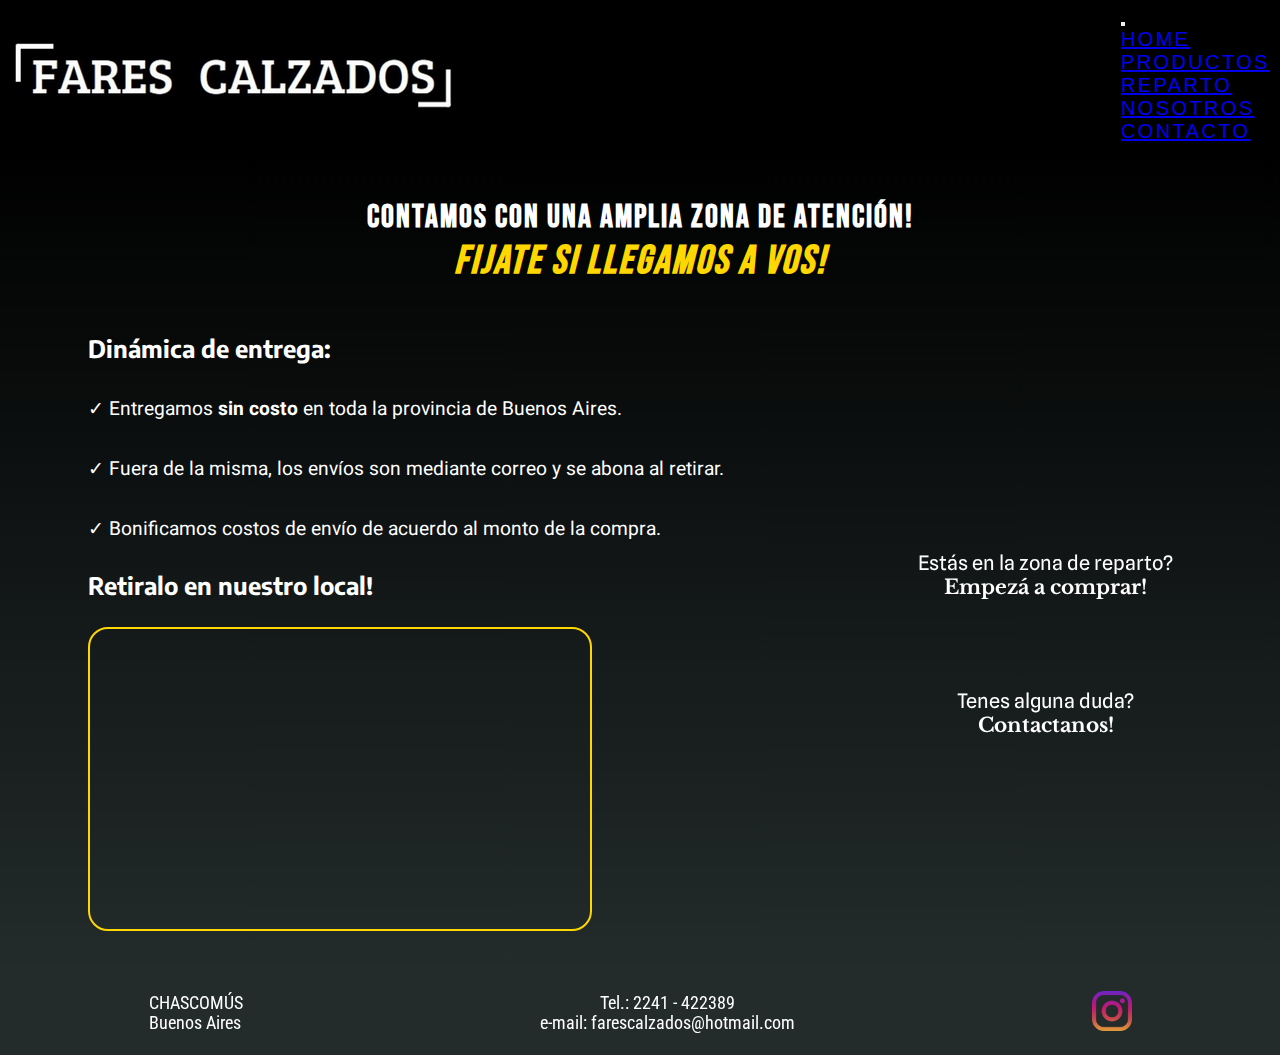
<file: pages/reparto.html>
<!DOCTYPE html>
<html lang="en">
<head>
  
    <meta charset="UTF-8">  
    <meta http-equiv="X-UA-Compatible" content="IE=edge">
    <meta name="viewport" content="width=device-width, initial-scale=1.0">

    <link rel="shortcut icon" href="../images/logo.jpg">
    <title>REPARTO - FARES CALZADOS</title>
    <meta name="keywords" content="zapatos, zapatillas, mayorista, envio">
    <meta name="description" content="Venta de calzado mayorista con envio a domicilio"/>

    <link rel="stylesheet" href="../scss/styles.css">

    <link href="https://cdn.jsdelivr.net/npm/bootstrap@5.1.3/dist/css/bootstrap.min.css" rel="stylesheet" integrity="sha384-1BmE4kWBq78iYhFldvKuhfTAU6auU8tT94WrHftjDbrCEXSU1oBoqyl2QvZ6jIW3" crossorigin="anonymous">
    <script src="https://cdn.jsdelivr.net/npm/bootstrap@5.1.3/dist/js/bootstrap.bundle.min.js" integrity="sha384-ka7Sk0Gln4gmtz2MlQnikT1wXgYsOg+OMhuP+IlRH9sENBO0LRn5q+8nbTov4+1p" crossorigin="anonymous"></script>

    <link rel="preconnect" href="https://fonts.googleapis.com">
    <link rel="preconnect" href="https://fonts.gstatic.com" crossorigin>
    <link href="https://fonts.googleapis.com/css2?family=Bebas+Neue&display=swap" rel="stylesheet">
    <link rel="preconnect" href="https://fonts.googleapis.com">
    <link rel="preconnect" href="https://fonts.gstatic.com" crossorigin>
    <link href="https://fonts.googleapis.com/css2?family=Libre+Baskerville:ital@1&display=swap" rel="stylesheet"> 
    <link rel="preconnect" href="https://fonts.googleapis.com">
    <link rel="preconnect" href="https://fonts.gstatic.com" crossorigin>
    <link href="https://fonts.googleapis.com/css2?family=Fjalla+One&display=swap" rel="stylesheet"> 
    <link rel="preconnect" href="https://fonts.googleapis.com">
    <link rel="preconnect" href="https://fonts.gstatic.com" crossorigin>
    <link href="https://fonts.googleapis.com/css2?family=Slabo+27px&display=swap" rel="stylesheet"> 
    <link rel="preconnect" href="https://fonts.googleapis.com">
    <link rel="preconnect" href="https://fonts.gstatic.com" crossorigin>
    <link href="https://fonts.googleapis.com/css2?family=Slabo+27px&family=Spline+Sans:wght@500&display=swap" rel="stylesheet"> 
    <link rel="preconnect" href="https://fonts.googleapis.com">
    <link rel="preconnect" href="https://fonts.gstatic.com" crossorigin>
    <link href="https://fonts.googleapis.com/css2?family=Encode+Sans&display=swap" rel="stylesheet">
    <link rel="preconnect" href="https://fonts.googleapis.com">
    <link rel="preconnect" href="https://fonts.gstatic.com" crossorigin>
    <link href="https://fonts.googleapis.com/css2?family=Heebo:wght@300&display=swap" rel="stylesheet">
    <link href="https://fonts.googleapis.com/css2?family=Slabo+27px&family=Spline+Sans:wght@500&display=swap" rel="stylesheet"> 
    <link rel="preconnect" href="https://fonts.googleapis.com">
    <link rel="preconnect" href="https://fonts.gstatic.com" crossorigin>
    <link href="https://fonts.googleapis.com/css2?family=Roboto+Condensed&display=swap" rel="stylesheet"> 

</head>


<body>

  <header class="header"> 
        
    <div class="header_titulo">
      <img class="img-fluid" src="../images/fares_calzados.png" alt="logo_titulo">
    </div>

    <nav class="navbar navbar-expand-lg navbar-dark mobile_grid_ubic">
      <div class="container">
          <button class="navbar-toggler" type="button" data-bs-toggle="collapse" data-bs-target="#navbarSupportedContent" aria-controls="navbarSupportedContent" aria-expanded="false" aria-label="Toggle navigation"><span class="navbar-toggler-icon"></span></button>
          <div class="collapse navbar-collapse" id="navbarSupportedContent">
            <ul class="navbar-nav mr-auto">
              <li class="nav-item">
                <a class="nav-link nav_font_size" href="../index.html">HOME</a>
              </li>
              <li class="nav-item">
                <a class="nav-link nav_font_size" href="./productos.html">PRODUCTOS</a>
              </li>
              <li class="nav-item">
                <a class="nav-link nav_font_size" href="./reparto.html">REPARTO</a>
              </li>
              <li class="nav-item">
                <a class="nav-link nav_font_size" href="./nosotros.html">NOSOTROS</a>
              </li>
              <li class="nav-item">
                <a class="nav-link nav_font_size" href="./contacto.html">CONTACTO</a>
              </li>
            </ul>
          </div>
      </div>
    </nav>
        
  </header>
    
    
  <main>

    <div class="tituloZonas"> 
      <h3>Contamos con una amplia zona de atención!</h3>
      <h2>Fijate si llegamos a vos!</h2>
    </div>
  
    <div class="reparto">

      <section>

        <div class="rep__cond">
  
          <h4>Dinámica de entrega:</h4>
          <ul>
            <li>Entregamos <strong>sin costo</strong> en toda la provincia de Buenos Aires.</li>
            <li>Fuera de la misma, los envíos son mediante correo y se abona al retirar.</li>
            <li>Bonificamos costos de envío de acuerdo al monto de la compra.</li>
          </ul>
  
          <div class="mapa">
            <h4>Retiralo en nuestro local!</h4>
            <iframe class="map" src="https://www.google.com/maps/embed?pb=!1m18!1m12!1m3!1d3245.038271592503!2d-58.01349208435383!3d-35.57744718021865!2m3!1f0!2f0!3f0!3m2!1i1024!2i768!4f13.1!3m3!1m2!1s0x95980d57a2b040ab%3A0x52b7be7cfc39bb56!2sAv.%20Lastra%20316%2C%20Chascom%C3%BAs%2C%20Provincia%20de%20Buenos%20Aires!5e0!3m2!1ses!2sar!4v1637612267798!5m2!1ses!2sar" ></iframe>
          </div>
         
        </div>
        
      </section>

      <section>
        
        <div class="zonas__cont">
  
          <div class="zonas__productos">
            <a href="./productos.html">Estás en la zona de reparto? <strong>Empezá a comprar!</strong></a>
          </div>
          <div class="zonas__contacto">
            <a href="./contacto.html">Tenes alguna duda? <strong>Contactanos!</strong></a>
          </div>
  
        </div>

      </section>
      
      
    </div>
    



  </main>


  <footer class="footer">

    <div class="footer__ubic">
        <a href="https://goo.gl/maps/yJCCCA53CabKgANQ6" target="_blank"> <p class="m-0">CHASCOMÚS</p> <p>Buenos Aires</p> </a>
    </div>
    
    <div>
      <div class>
        <p class="footer__p">
          Tel.: 2241 - 422389
        </p>  
      </div>
      <div class>
        <p>
          e-mail: farescalzados@hotmail.com
        </p>  
      </div>
    </div>
    
    <div class>
        <a href="https://www.instagram.com/farescalzados/" target="_blank"><img src="../images/instagram.png" alt="" style="height: 40px; width: 40px;"></a>
    </div>

  </footer>



</body>




</html>
</file>
<file: scss/styles.css>
@charset "UTF-8";
/* MIXINS con opciones de display y alineaciones */
/* MAP con tamaños de letras para los titulos*/
/*Títulos para usarlos como EXTENDS */
.title_2, html main .index_titulo h2, html main .prod_titulos h2, html main .tituloNos h2, html main .tituloCont h2, html main .tituloZonas h2 {
  color: gold;
  font-style: italic;
  font-family: 'Bebas Neue', cursive;
  letter-spacing: 2px;
  font-size: 2.5rem;
}

.title_3, html main .index_titulo h3, html main .prod_titulos h3, html main .tituloNos h3, html main .tituloCont h3, html main .tituloZonas h3 {
  color: white;
  font-family: 'Bebas Neue', cursive;
  letter-spacing: 2px;
  font-size: 2rem;
}

* {
  padding: 0;
  margin: 0;
}

html {
  font-family: sans-serif;
  font-size: 1rem;
}

html .header {
  display: -webkit-box;
  display: -ms-flexbox;
  display: flex;
  -webkit-box-pack: justify;
      -ms-flex-pack: justify;
          justify-content: space-between;
  -webkit-box-align: center;
      -ms-flex-align: center;
          align-items: center;
  background: black;
  padding: 10px;
  position: -webkit-sticky;
  position: sticky;
  top: 0;
  letter-spacing: 0.15rem;
  z-index: 2;
}

html .header .header_titulo {
  display: -webkit-box;
  display: -ms-flexbox;
  display: flex;
  -ms-flex-line-pack: center;
      align-content: center;
}

html .header .nav_font_size {
  font-size: 1.25rem;
}

html main {
  background-image: -webkit-gradient(linear, left top, left bottom, from(black), to(#232b2b));
  background-image: linear-gradient(to bottom, black, #232b2b);
}

html main .index_titulo {
  display: -ms-grid;
  display: grid;
  -webkit-box-pack: center;
      -ms-flex-pack: center;
          justify-content: center;
  -webkit-box-align: center;
      -ms-flex-align: center;
          align-items: center;
  text-align: center;
  padding: 25px 0px;
}

html main .index_res {
  display: -webkit-box;
  display: -ms-flexbox;
  display: flex;
  -webkit-box-pack: space-evenly;
      -ms-flex-pack: space-evenly;
          justify-content: space-evenly;
  text-align: center;
  padding: 5vh 5vw;
}

html main .index_res .index_res_1 {
  padding: 1vh 5vw;
}

html main .index_res .index_res_2 {
  padding: 1vh 5vw;
}

html main .index_res a {
  display: -ms-grid;
  display: grid;
  text-decoration: none;
  color: white;
  font-size: 1.25rem;
  font-family: 'Spline Sans', sans-serif;
}

html main .index_res a strong {
  font-family: 'Libre Baskerville', serif;
}

html main .index_res a:hover {
  color: gold;
  opacity: 0.75;
}

html main .prod_titulos {
  display: -ms-grid;
  display: grid;
  -webkit-box-pack: center;
      -ms-flex-pack: center;
          justify-content: center;
  -webkit-box-align: center;
      -ms-flex-align: center;
          align-items: center;
  padding-top: 5vh;
  text-align: center;
}

html main .prod__margin {
  margin: 2vw;
}

html main .prod__margin .card_font_title {
  color: white;
  font-size: 1.5rem;
  font-family: 'Fjalla One', sans-serif;
}

html main .prod__margin .card_font_description {
  color: white;
  font-size: 1rem;
  font-family: 'Slabo 27px', serif;
}

html main .tituloNos {
  display: -ms-grid;
  display: grid;
  -webkit-box-pack: center;
      -ms-flex-pack: center;
          justify-content: center;
  -webkit-box-align: center;
      -ms-flex-align: center;
          align-items: center;
  text-align: center;
  padding-top: 5vh;
  margin-bottom: 5vh;
}

html main .presentaciones .presentaciones__espacios {
  margin: 2vh 0vw;
}

html main .presentaciones .presentaciones__espacios h3 {
  display: -ms-grid;
  display: grid;
  font-size: 2rem;
  margin: 2vh 0vw;
  color: white;
}

html main .presentaciones .presentaciones__espacios h3 em {
  color: gold;
  font-size: 1.5rem;
}

html main .tituloCont {
  display: -ms-grid;
  display: grid;
  -webkit-box-pack: center;
      -ms-flex-pack: center;
          justify-content: center;
  -webkit-box-align: center;
      -ms-flex-align: center;
          align-items: center;
  text-align: center;
  padding-top: 5vh;
  margin-bottom: 5vh;
}

html main .tituloZonas {
  display: -ms-grid;
  display: grid;
  -webkit-box-pack: center;
      -ms-flex-pack: center;
          justify-content: center;
  -webkit-box-align: center;
      -ms-flex-align: center;
          align-items: center;
  text-align: center;
  padding-top: 5vh;
}

html main .contacto .font_type {
  font-family: 'Encode Sans', sans-serif;
}

html main .reparto {
  display: -webkit-box;
  display: -ms-flexbox;
  display: flex;
  -ms-flex-pack: distribute;
      justify-content: space-around;
  -webkit-box-align: center;
      -ms-flex-align: center;
          align-items: center;
  color: white;
  padding-top: 2rem;
}

html main .reparto .rep__cond {
  padding-top: 1rem;
}

html main .reparto .rep__cond h4 {
  font-size: 1.5rem;
  font-family: 'Encode Sans', sans-serif;
}

html main .reparto .rep__cond ul {
  list-style-type: none;
}

html main .reparto .rep__cond ul li:before {
  content: "✓ ";
}

html main .reparto .rep__cond ul li {
  font-family: 'Heebo', sans-serif;
  margin-top: 2rem;
  font-size: 1.2rem;
}

html main .reparto .mapa {
  padding-bottom: 4vh;
}

html main .reparto .mapa h4 {
  font-family: 'Encode Sans', sans-serif;
  font-size: 1.5rem;
  padding: 3vh 0;
}

html main .reparto .mapa .map {
  border: solid gold 2px;
  border-radius: 20px;
  height: 300px;
  width: 500px;
}

html main .reparto .zonas__cont {
  display: -ms-grid;
  display: grid;
  text-align: center;
}

html main .reparto .zonas__cont .zonas__productos {
  padding: 5vh 1.5vw;
}

html main .reparto .zonas__cont .zonas__contacto {
  padding: 5vh 1.5vw;
}

html main .reparto .zonas__cont a {
  display: -ms-grid;
  display: grid;
  text-decoration: none;
  color: white;
  font-size: 1.25rem;
  font-family: 'Spline Sans', sans-serif;
}

html main .reparto .zonas__cont a strong {
  font-family: 'Libre Baskerville', serif;
}

html main .reparto .zonas__cont a:hover {
  color: gold;
  opacity: 0.75;
}

html .footer {
  display: -webkit-box;
  display: -ms-flexbox;
  display: flex;
  -ms-flex-pack: distribute;
      justify-content: space-around;
  -webkit-box-align: center;
      -ms-flex-align: center;
          align-items: center;
  background-color: #232b2b;
  padding: 20px 0px;
  color: white;
  font-family: 'Roboto Condensed', sans-serif;
  font-size: 1.1rem;
}

html .footer .footer__ubic a {
  text-decoration: none;
  color: white;
}

html .footer .footer__ubic a:hover {
  color: gold;
}

html .footer .footer__p {
  margin: 0;
  text-align: center;
}

@media (min-width: 992px) and (max-width: 1200px) {
  html {
    font-size: 0.9rem;
  }
}

@media (min-width: 601px) and (max-width: 991px) {
  html {
    font-size: 0.8rem;
  }
  html main .header {
    display: -webkit-box;
    display: -ms-flexbox;
    display: flex;
    -ms-flex-pack: distribute;
        justify-content: space-around;
    -webkit-box-align: center;
        -ms-flex-align: center;
            align-items: center;
    background: black;
    padding: 10px 0px;
    position: -webkit-sticky;
    position: sticky;
    top: 0;
    letter-spacing: 0.15rem;
    z-index: 2;
  }
  html main .index_res {
    display: -ms-grid;
    display: grid;
    text-align: center;
    padding: 3vh 0vw;
  }
  html main .reparto {
    display: -ms-grid;
    display: grid;
  }
  html main .reparto .zonas__cont {
    display: -webkit-box;
    display: -ms-flexbox;
    display: flex;
    -ms-flex-pack: distribute;
        justify-content: space-around;
    -webkit-box-align: center;
        -ms-flex-align: center;
            align-items: center;
    padding: 0;
  }
  html main .reparto .zonas__cont .zonas__productos {
    padding: 1vh 0;
  }
  html main .reparto .zonas__cont .zonas__contacto {
    padding: 1vh 0;
  }
}

@media (min-width: 450px) and (max-width: 600px) {
  html {
    font-size: 0.7rem;
  }
  html main .header {
    display: -webkit-box;
    display: -ms-flexbox;
    display: flex;
    -ms-flex-pack: distribute;
        justify-content: space-around;
    -webkit-box-align: center;
        -ms-flex-align: center;
            align-items: center;
    background: black;
    position: -webkit-sticky;
    position: sticky;
    top: 0;
    letter-spacing: 0.05rem;
    z-index: 2;
  }
  html main .index_res {
    display: -ms-grid;
    display: grid;
    text-align: center;
    padding-top: 3vh;
    padding-bottom: 0;
  }
  html main .reparto {
    display: -ms-grid;
    display: grid;
    padding: 1rem;
  }
  html main .reparto .mapa .map {
    height: 200px;
    width: 400px;
  }
  html main .reparto .zonas__cont {
    display: -webkit-box;
    display: -ms-flexbox;
    display: flex;
    -ms-flex-pack: distribute;
        justify-content: space-around;
    -webkit-box-align: center;
        -ms-flex-align: center;
            align-items: center;
    padding: 2vh 0;
  }
  html main .reparto .zonas__cont .zonas__productos {
    padding: 1rem;
  }
  html main .reparto .zonas__cont .zonas__contacto {
    padding: 1rem;
  }
}

@media (max-width: 449px) {
  html {
    font-size: 0.6rem;
  }
  html .header {
    display: -ms-grid;
    display: grid;
    -webkit-box-pack: start;
        -ms-flex-pack: start;
            justify-content: flex-start;
    -webkit-box-align: center;
        -ms-flex-align: center;
            align-items: center;
    text-align: center;
    background: black;
    position: -webkit-sticky;
    position: sticky;
    top: 0;
    letter-spacing: 0.05rem;
    z-index: 2;
  }
  html main .index_res {
    display: -ms-grid;
    display: grid;
    text-align: center;
    padding-top: 3vh;
    padding-bottom: 0;
  }
  html main .index_titulo {
    padding-top: 1vh;
  }
  html main .prod_titulos {
    padding-top: 1vh;
  }
  html main .tituloZonas {
    padding-top: 1vh;
  }
  html main .tituloNos {
    padding-top: 1vh;
  }
  html main .tituloCont {
    padding-top: 1vh;
    margin-bottom: 1vh;
  }
  html main .reparto {
    padding: 1rem;
    display: -ms-grid;
    display: grid;
  }
  html main .reparto .mapa .map {
    height: 200px;
    width: 300px;
  }
  html main .reparto .zonas__cont {
    display: -ms-grid;
    display: grid;
    -ms-flex-pack: distribute;
        justify-content: space-around;
    -webkit-box-align: center;
        -ms-flex-align: center;
            align-items: center;
    padding: 0 0;
  }
  html main .reparto .zonas__cont .zonas__productos {
    padding: 3rem 0 0 0;
  }
  html main .reparto .zonas__cont .zonas__contacto {
    padding: 1rem;
  }
  html .footer {
    display: -ms-grid;
    display: grid;
    -ms-flex-pack: distribute;
        justify-content: space-around;
    -webkit-box-align: center;
        -ms-flex-align: center;
            align-items: center;
    background-color: #232b2b;
    padding-top: 15px;
    text-align: center;
    color: white;
  }
  html .footer .footer__p {
    margin: 00px;
    text-align: center;
  }
  html .footer div a {
    text-decoration: none;
  }
}
/*# sourceMappingURL=styles.css.map */
</file>
